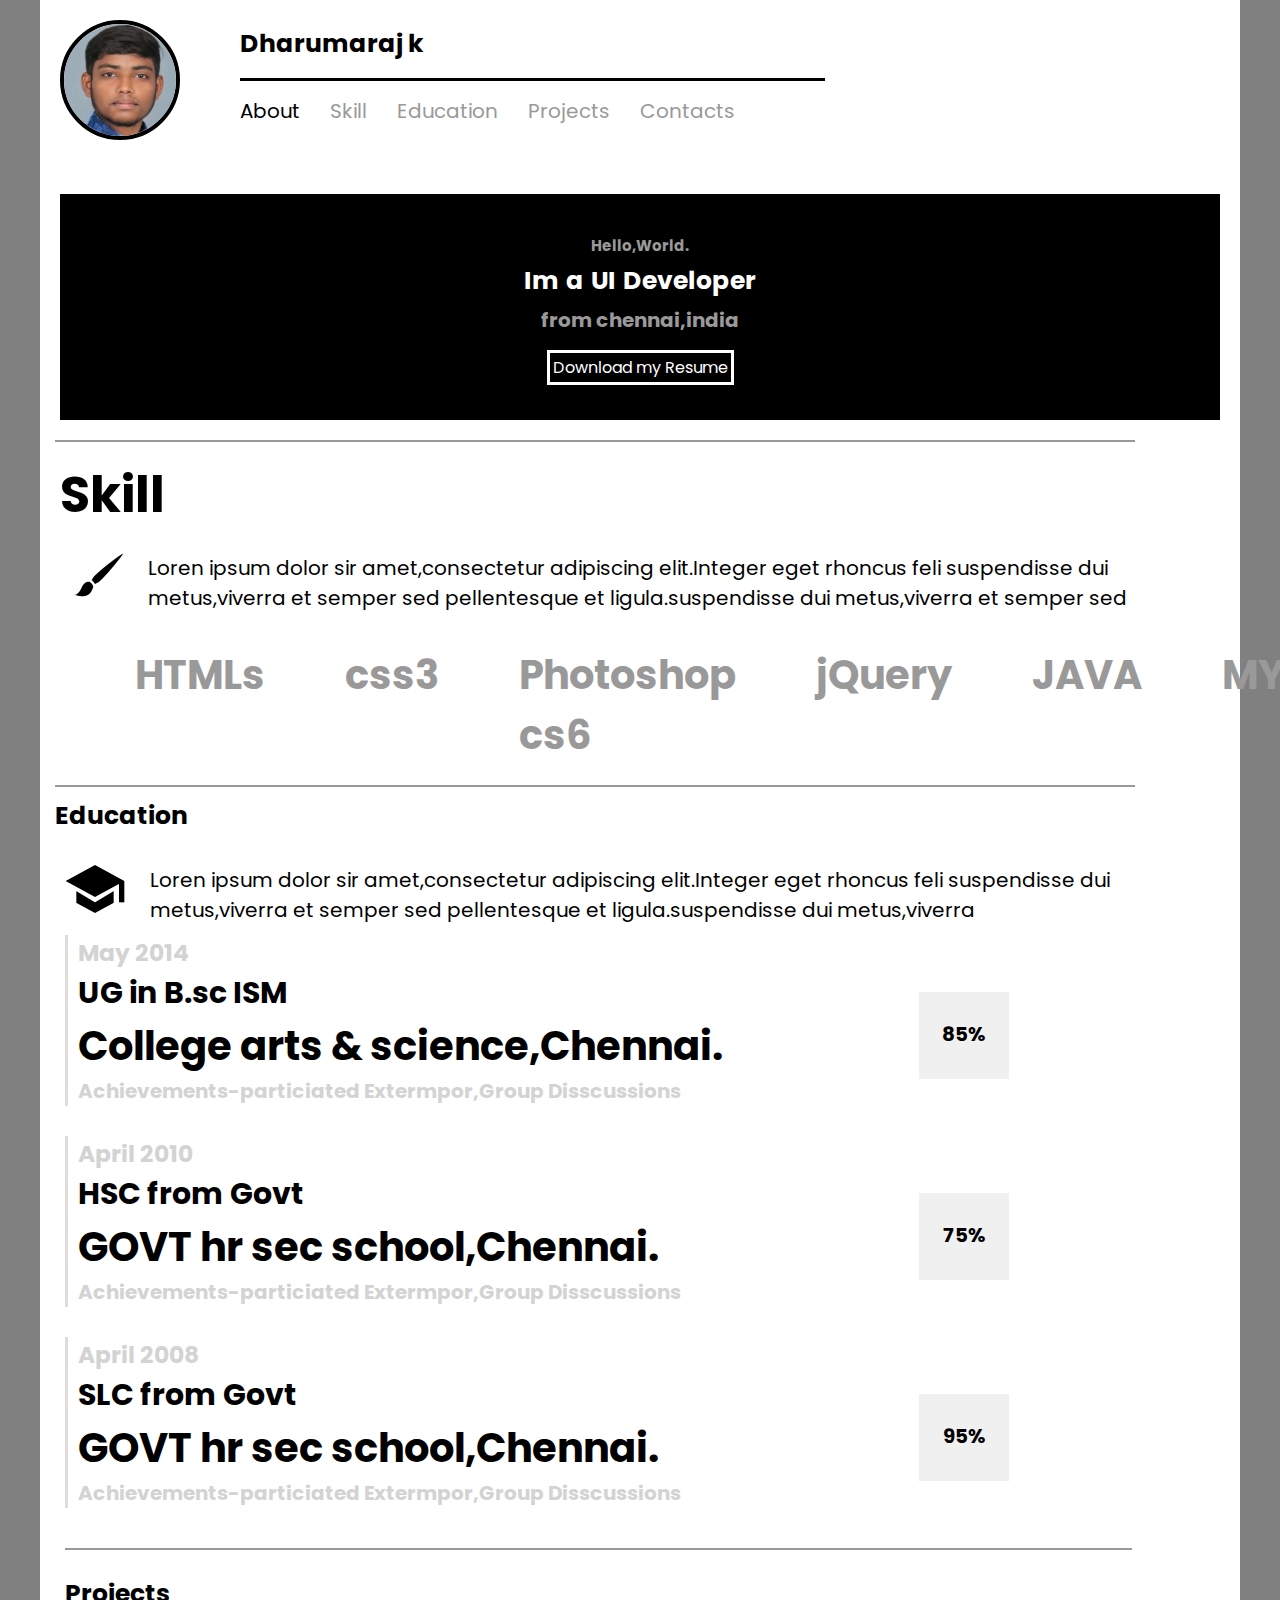
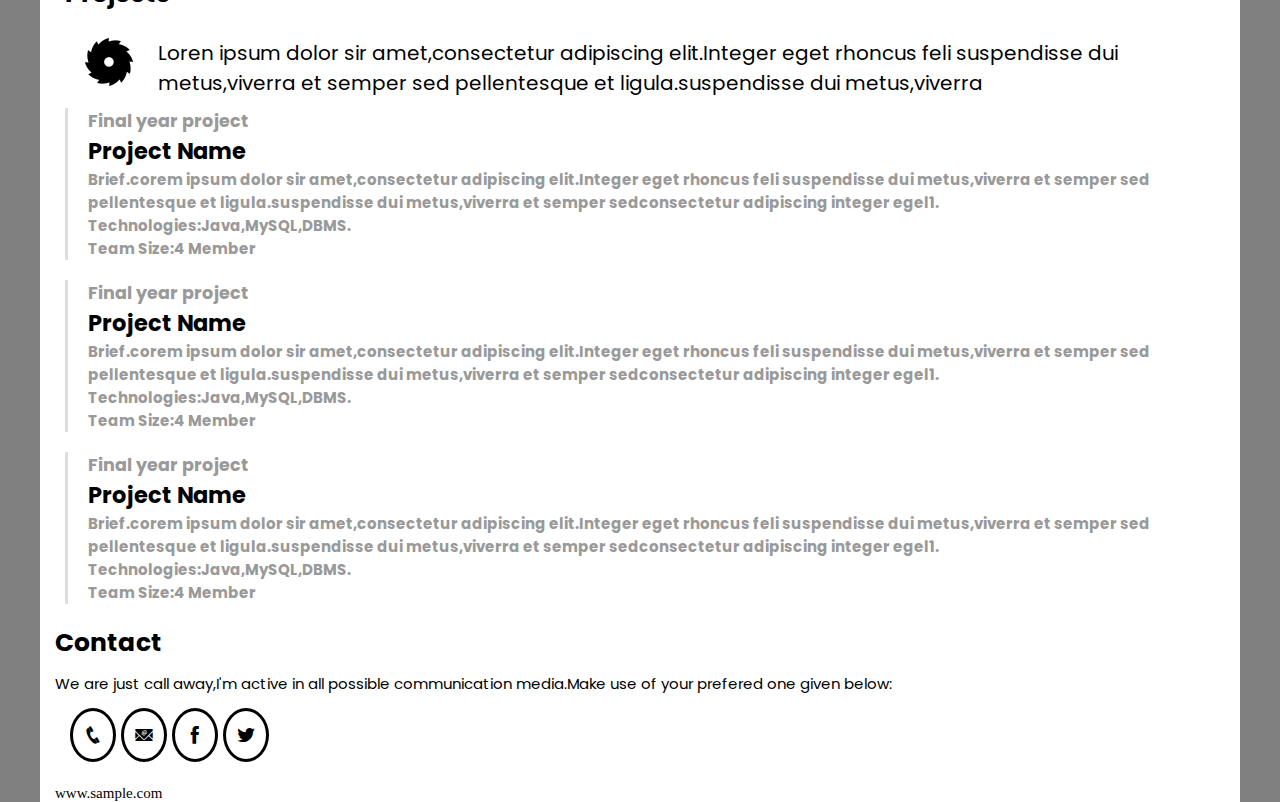
<file: index.html>
<!doctype html>
<html>
<head>
<title>RESUME</title>
<meta charset="UTF-8">
<meta name="viewport" content="width=device-width,initial-scale= 1.0">
<link rel="stylesheet" href="css/style.css">
<link rel="stylesheet" href="icofont/icofont.min.css">
<link rel="icon" type="image/picture5.jpg" href="image/picture5.jpg">
<style>
@import url('https://fonts.googleapis.com/css2?family=Poppins:ital,wght@0,100;0,200;0,300;0,400;0,500;0,600;0,700;1,100;1,200;1,300;1,400;1,500;1,600;1,700&family=Raleway:wght@600&display=swap');
</style>
</head>
  <body>
<section class="web">
 <div class="container">
  <section class="header">
		    <div class="content1">
			<div class="profile">
				<img class="photo"src="image/mine.jpg">
		    </div>
			<div class="name">
							   <h1>Dharumaraj k</h1>
								   <ul class="child">
								     <li><a class="child1" href="about">about</a></li>
								     <li><a class="child2" href="skill">skill</a></li>
									 <li><a class="child2" href="education">education</a></li>
									 <li><a class="child2" href="projects">projects</a></li>
									 <li><a class="child2" href="contacts">contacts</a></li>
								  </ul>
			</div>
			</div>
  </section>
			   <section class="banner">
						      <div class="content2">
							          <div>
									      <h2 class="hello">Hello,World.</h2>
										  <h1 class="dev">Im a UI Developer</h1>
										  <h2 class="chennai">from chennai,india</h2>
										  </div>
										  <div>
										        <a class="download" href="#">Download my Resume</a>
										  </div>
							  </div>
			   </section>
						<section class="specific">
									       <div>
							                   <h1 class="skill">Skill</h1>
										   </div>
										 <div class="content3">
										 <div>
										     <img class="bresh" src="image/skill-pic.png">
										 </div>
										 <div class="loren">
											 <span>Loren ipsum dolor sir amet,consectetur adipiscing elit.Integer eget rhoncus feli suspendisse dui metus,viverra et semper sed pellentesque et ligula.suspendisse dui metus,viverra et semper sed</span>
										 </div>
										 </div>
											  <div class="variation">
											  <h1>HTMLs</h1>
											  <h1>css3</h1>
											  <h1>Photoshop cs6</h1>
											  <h1>jQuery</h1>
											  <h1>JAVA</h1>
											  <h1>MYSQL</h1>
											  </div>
					   </section>
							    <section class="study">
									    <div>
								         <h1 class="education">Education</h1>
									    </div>
									    <div class="content4">
										 <div>
										     <img  class="cap" src="image/education.png">
										 </div>
										 <div class="loren">
										     <span>Loren ipsum dolor sir amet,consectetur adipiscing elit.Integer eget rhoncus feli suspendisse dui metus,viverra et semper sed pellentesque et ligula.suspendisse dui metus,viverra</span>
								         </div>
										 </div>
											  <div class="parent">
											  <div class="college">
											  <h3>May 2014</h3>
											  <h2>UG in B.sc ISM</h2>
											  <h1>College arts & science,Chennai.</h1>
											  <h4>Achievements-particiated Extermpor,Group Disscussions</h4>
											  </div>
											  <div class="box">
											  <h3>85%</h3>
											  </div>
											  </div>
											  <div class="parent">
											  <div class="school1">
											  <h3>April 2010</h3>
											  <h2>HSC from Govt</h2>
											  <h1>GOVT hr sec school,Chennai.</h1>
											  <h4>Achievements-particiated Extermpor,Group Disscussions</h4>
											  </div>
											  <div class="box">
											  <h3>75%</h3>
											  </div>
											  </div>
											  <div class="parent">
											  <div class="school2">
											  <h3>April 2008</h3>
											  <h2>SLC from Govt</h2>
											  <h1>GOVT hr sec school,Chennai.</h1>
											  <h4>Achievements-particiated Extermpor,Group Disscussions</h4>
											  </div>
											  <div class="box">
											  <h3>95%</h3>
											  </div>
											  </div>
					   </section>
								<section class="projects">
									               <div>
												   <h1 class="practical">Projects</h1>
												   </div>
												   <div class="content5">
												  <div>
										               <img  class="blade" src="image/project-pic.png">
												  </div>
												  <div class="loren">
										              <span>Loren ipsum dolor sir amet,consectetur adipiscing elit.Integer eget rhoncus feli suspendisse dui metus,viverra et semper sed pellentesque et ligula.suspendisse dui metus,viverra</span>
								                  </div>
                                                  </div>												  
											        <div class="parent01">
											          <div class="project1">
											          <h3>Final year project</h3>
											          <h2>Project Name</h2>
											          <h4>Brief.corem ipsum dolor sir amet,consectetur adipiscing elit.Integer eget rhoncus feli suspendisse dui metus,viverra et semper sed pellentesque et ligula.suspendisse dui metus,viverra et semper sedconsectetur adipiscing integer egel1.</h4>
											          <h4>Technologies:Java,MySQL,DBMS.</h4>
													  <h4>Team Size:4 Member</h4>	
											         </div>
												   </div>
												     <div class="parent01">
											          <div class="project1">
											          <h3>Final year project</h3>
											          <h2>Project Name</h2>
											          <h4>Brief.corem ipsum dolor sir amet,consectetur adipiscing elit.Integer eget rhoncus feli suspendisse dui metus,viverra et semper sed pellentesque et ligula.suspendisse dui metus,viverra et semper sedconsectetur adipiscing integer egel1.</h4>
											          <h4>Technologies:Java,MySQL,DBMS.</h4>
													  <h4>Team Size:4 Member</h4>	
											         </div>
												   </div>
												     <div class="parent01">
											          <div class="project1">
											          <h3>Final year project</h3>
											          <h2>Project Name</h2>
											          <h4>Brief.corem ipsum dolor sir amet,consectetur adipiscing elit.Integer eget rhoncus feli suspendisse dui metus,viverra et semper sed pellentesque et ligula.suspendisse dui metus,viverra et semper sedconsectetur adipiscing integer egel1.</h4>
											          <h4>Technologies:Java,MySQL,DBMS.</h4>
													  <h4>Team Size:4 Member</h4>	
											         </div>
												  </div>
							</section>
									   <section class="contacts">
									          <div>
												   <h1 class="content6">Contact</h1>
										           <p>We are just call away,I'm active in all possible communication media.Make use of your prefered one given below:</p>
											  </div>
											    <div>
											         <nav class="media">
													    <ul class="symbol">
													     <li><a class="symbol1" href="#"><i class="icofont-phone"></i></a>
														 <a class="symbol1" href="#"><i class="icofont-email"></i></a>
											             <a class="symbol1" href="#"><i class="icofont-facebook"></i></a>
														 <a class="symbol1" href="#"><i class="icofont-twitter"></i></a>
														 </li>
														 </ul>
													 </nav>
											   </div>
										</section>
											<footer>
											     <section class="rights">
												         <div class="link">
													           <link href="http;//sample.com">www.sample.com</link>
														 </div>
												</section>
											</footer>
  </div>
</body>
</html>
</file>
<file: css/style.css>
*{
	margin:0;
	padding:0;
	box-sizing:border-box;
}
html {
	 background-color:gray;
}
	   
.container{
       width:1200px;
	   margin:0px auto;
	   background:white;
}
.content1{
	display:flex;
}
.header {
	    margin-bottom:50px;
}
.photo {
	 border:4px solid black;
	 width:120px;
	 height:120px;
	 border-radius:50%;
}
.photo:hover {
	   cursor:move;
}
.profile {
     margin-top:20px;
	  margin-left:20px;
}
.name > h1 {
	font-family:poppins,sans-serif;
	font-size:25px;
	border-bottom:3px solid black;
	width:100%;
	margin-left:60px;
	margin-top:25px;
	padding-bottom:15px;
}
.name:hover {
	cursor:pointer;
}
ul {
	list-style:none;
	font-size:20px;
	padding-left:15px;
    margin-top:15px;
	margin-left:45px;
	width:100%;
	display:flex;
	text-transform:capitalize;
}
a {
	text-decoration:none;
	font-family:poppins,sans-serif;
	color: #999;
}
.child1 {
	color:black;
	padding-right:30px;
}
.child2 {
	 padding-right:30px;
}
.child2:hover {
	cursor:pointer;
	color:orange;
}
.child1:hover {
	cursor:wait;
	text-decoration:underline;
}
.banner {
	background-color:black;
	margin-left:20px;
	margin-right:20px;
    margin-bottom:20px;
}
.banner:hover {
	cursor:pointer;
}
.content2 {
	  text-align:center;
	  padding-bottom:40px;
	  padding-top:40px;
	  margin-bottom:20px;
}
.hello {
	font-family:poppins,sans-serif;
	font-size:15px;
	padding-bottom:5px;
	color:#999;
}
.hello:hover {
	color:orange;
}
.dev {
	font-family:poppins,sans-serif;
    color:white;
	padding-bottom:5px;
	font-size:25px;
	word-spacing:2px;
}
.dev:hover {
	color:orange;
}
.chennai {
	  font-family:poppins,sans-serif;
	  color:#999;
	  font-size:20px;
	  padding-bottom:20px;
}
.chennai:hover {
	color:orange;
}
.download {
	border:3px solid white;
	color:white;
	padding:3px 3px;
	text-align:center;
}
.download:hover {
	color:orange;
	border-color:orange;
}
.specific {
	font-size:25px;
	font-family:poppins,sans-serif;
	border-top:2px solid #999;
	width:90%;
	margin-left:15px;
}
.skill {
	margin-top:15px;
	margin-left:5px;
}
	
.content3 {
	padding-top:20px;
	margin-left:10px;
	margin-bottom:12px;
	display:flex;
}
.bresh {
    display:inline;
    margin-left:10px;
}
.loren {
	font-family:poppins,sans-serif;
	font-size:20px;
	margin-left:25px;
}
.variation {
	display:flex;
	font-family:poppins,sans-serif;
	font-size:20px;
	color:#999;
	margin-bottom:20px;
}
.variation > h1 {
	padding-left:30px;
	margin-top:20px;
	margin-left:50px;
}
.variation > h1:hover {
	color:black;
	cursor:help;
}
.study {
	width:90%;
	margin-left:15px;
	margin-bottom:20px;
}
.education {
	font-size:25px;
	font-family:poppins,sans-serif;
	border-top:2px solid #999;
	padding-top:10px;
}
.content4 {
	padding-top:30px;
	margin-left:10px;
	margin-bottom:10px;
	display:flex;
}
.college {
	 border-left:3px solid #b7a9a96b;
	 margin-left:10px;
	 font-family:poppins,sans-serif;
	 margin-bottom:20px;
	 font-size:20px;
}
.college > h3 {
	color:lightgray;
	padding-left:10px;
}
.college > h2 {
	color:#000;
	padding-left:10px;
}
.college > h1 {
	color:#000;
	padding-left:10px;
}
.college > h4 {
	color:lightgray;
	padding-left:10px;
}
.school1 {
	 border-left:3px solid #b7a9a96b;
	 margin-left:10px;
	 font-family:poppins,sans-serif;
	 margin-bottom:20px;
     font-size:20px;
}
.school1 > h3 {
	color:lightgray;
	padding-left:10px;
}
.school1 > h2 {
	color:#000;
	padding-left:10px;
}
.school1 > h1 {
	color:#000;
	padding-left:10px;
}
.school1 > h4 {
	color:lightgray;
	padding-left:10px;
}
.school2 {
	 border-left:3px solid #b7a9a96b;
	 margin-left:10px;
	 font-family:poppins,sans-serif;
	 margin-bottom:20px;
	 font-size:20px;
}
.school2 > h3 {
	color:lightgray;
	padding-left:10px;
}
.school2 > h2 {
	color:#000;
	padding-left:10px;
}
.school2 > h1 {
	color:#000;
	padding-left:10px;
}
.school2 > h4 {
	color:lightgray;
	padding-left:10px;
}
.parent {
	display:flex;
	position:relative;
	margin-bottom:10px;
}
.box {
	border:none;
	background-color:#5a565617;
	width:90px;
	position:absolute;
	left: 80%;
    top: 30%;
}
.box > h3 {
	text-align:center;
	font-family:poppins,sans-serif;
	font-size:20px;
	padding-top: 30%;
	margin-bottom:30px;
}
.box > h3:hover {
	color:brown;
}
.projects {
	margin-left:15px;
}
.practical {
	margin-left:10px;
	padding-top:25px;
	font-family:poppins,sans-serif;
	font-size:25px;
	border-top:2px solid #999;
	width:90%;
}
.content5 {
	padding-top:25px;
	margin-left:10px;
	margin-bottom:10px;
	display:flex;
}
.blade {
	margin-left:20px;
}
.parent01 {
	display:flex;
	margin-bottom:10px;
	font-size:20px;
}
.project1 {
	 border-left:3px solid #b7a9a96b;
	 margin-left:10px;
	 font-family:poppins,sans-serif;
	 margin-bottom:10px;
	 font-size:15px;
	 padding-left:20px;
}
.project1 > h3,h4 {
	      color:#999;
}
.content6 {
	font-size:25px;
	font-family:poppins,sans-serif;
	margin-left:15px;
	margin-bottom:10px;
}
p {
    font-family:Poppins,sans-serif;
    font-size: 15px;
    margin-left:15px;
}
.media {
	display:flex;
}
.symbol1 {
	color:black;
	border:3px solid black;
	width:30px;
	height:30px;
	border-radius:50%;
	padding:10px;
}
.symbol1:hover {
	 background-color:gray;
	 cursor:wait;
}
nav {
	padding-top:10px;
}
.media > ul {
	margin-left:15px;
}
.link {
	margin-left:15px;
	margin-top:35px;
	font-size:15px;
	display:flex;
	list-style:none;
}
.link:hover {
	color:red;
	cursor:grabbing;
}
.all {
	font-family:poppins,sans-serif;
	font-size:15px;
}
</file>
